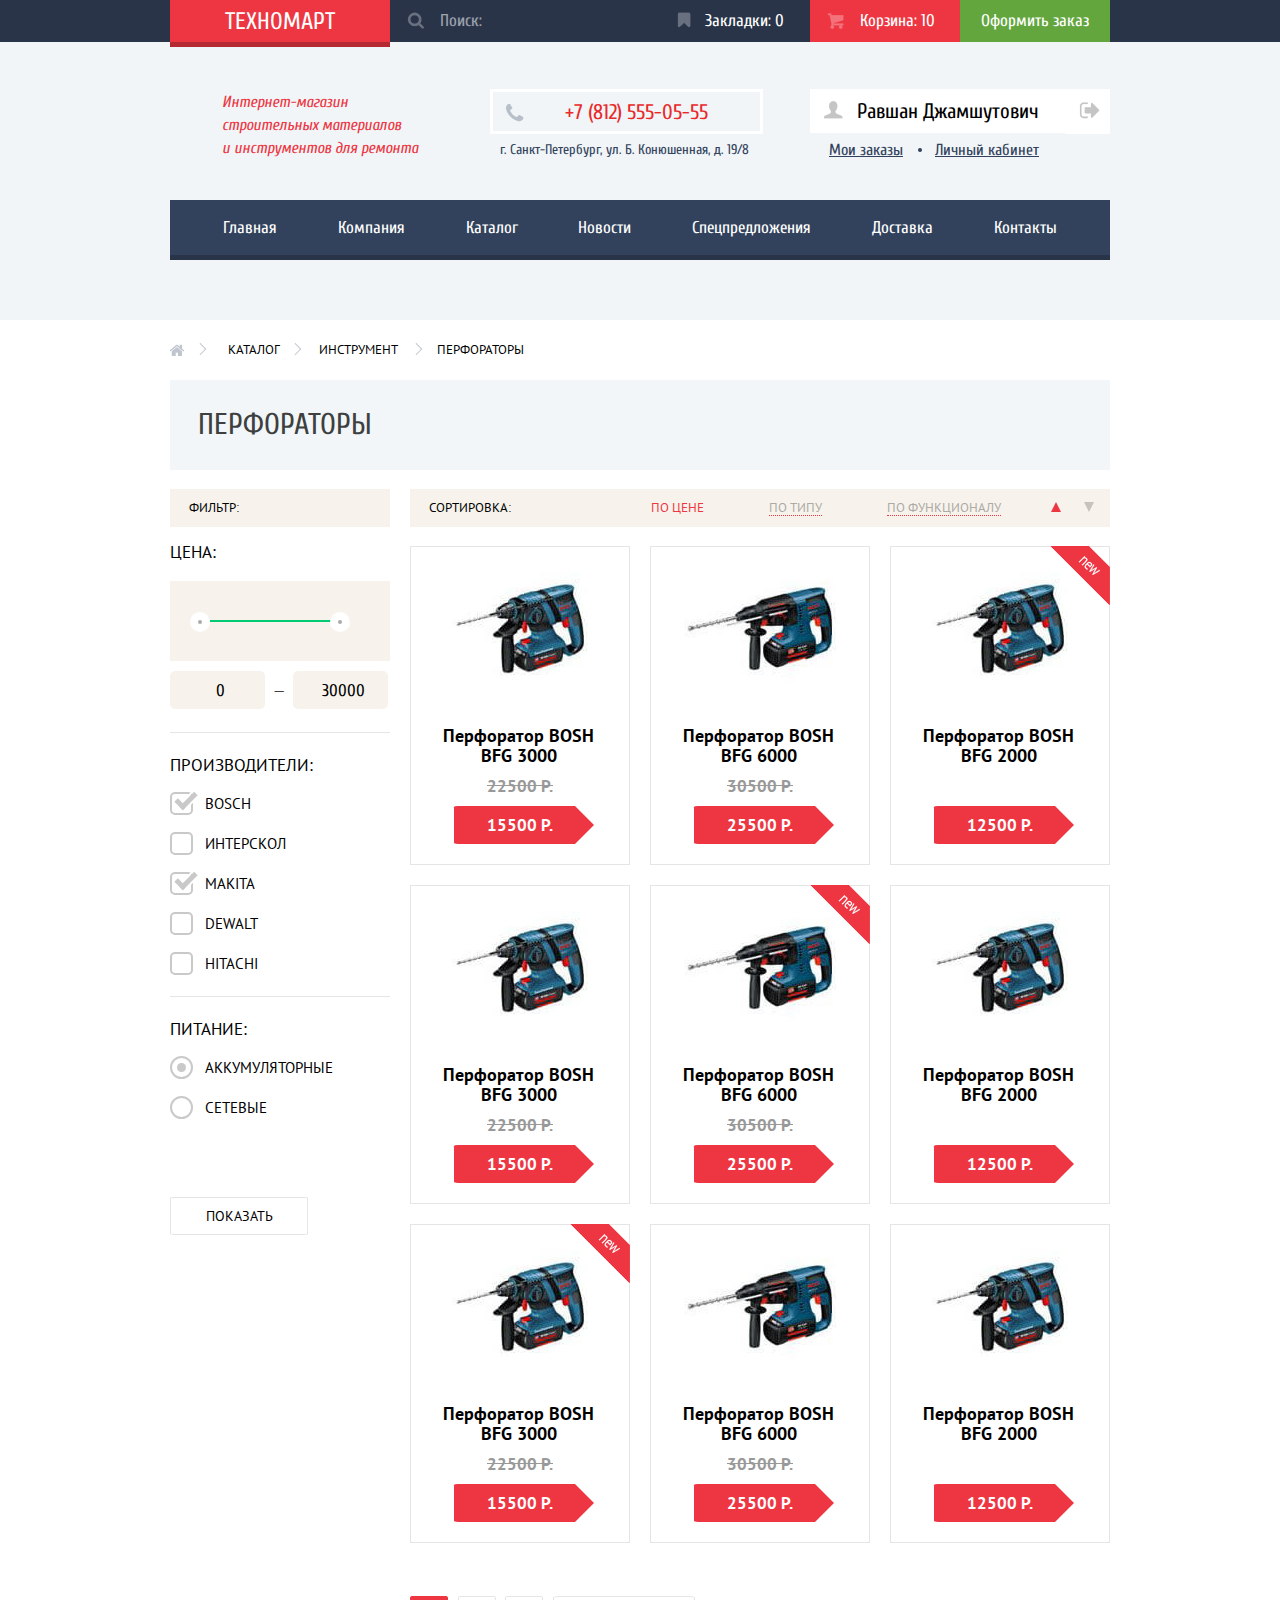
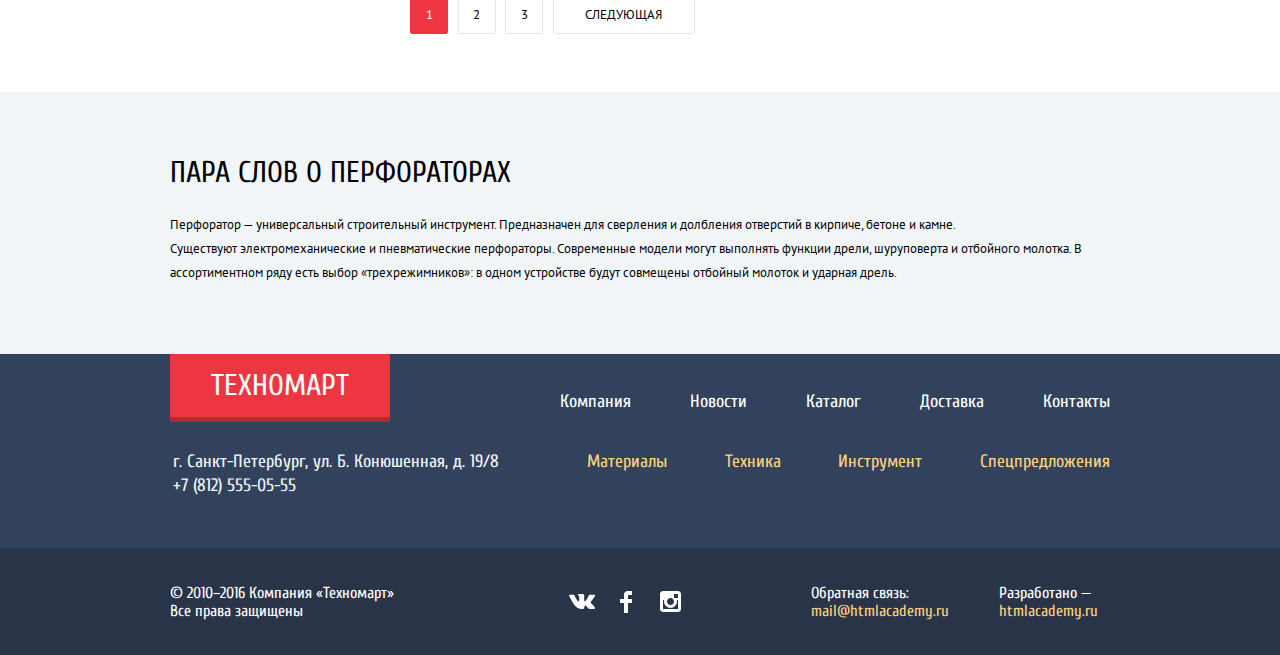
<file: catalog.html>
<!DOCTYPE html>
<html lang="ru">
  <head>
    <meta charset="utf-8">
    <title>HTML Academy: Техномарт</title>
    <link rel="stylesheet" href="css/normalize.css">
    <link rel="stylesheet" href="css/style.min.css">
    <link href="https://fonts.googleapis.com/css?family=Cuprum:400,400italic,700&subset=latin,cyrillic" rel="stylesheet" type="text/css">
    <link href="https://fonts.googleapis.com/css?family=PT+Sans:400,700&subset=latin,cyrillic" rel="stylesheet" type="text/css">
  </head>
  <body>
    <header>
      <div class="container fix">
        <a href="index.html" class="logo">техномарт</a>
        <form class="search-form" action="#" method="get">
          <input id="search" type="search" name="search" placeholder="Поиск:">
          <label class="search" for="search"></label>
        </form>
        <a href="#" class="bookmark">Закладки: 0</a>
        <a href="#" class="basket added-basket">Корзина: 10</a>
        <a href="#" class="order">Оформить заказ</a>
      </div>
      <div class="color-main">
        <div class="container">
          <div class="fix">
            
            <h1 class="visually-hidden">Интернет-магазин «Техномарт»</h1>
            
            <div class="title">
              <p>Интернет-магазин
              строительных материалов<br>
              и инструментов для ремонта</p>
            </div>
            <div class="contact">
              <p class="phone">+7 (812) 555-05-55</p>
              <p class="address">г. Санкт-Петербург, ул. Б. Конюшенная, д. 19/8</p>
            </div>
            <div class="accaunt">
              <a class="login-accaunt" href="/profile">Равшан Джамшутович</a>
              <a class="exit" href="logout"></a>
              <a class="my-orders" href="#">Мои заказы</a>
              <a class="private-office" href="#">Личный кабинет</a>
            </div>
          </div>
          <nav class="main-navigation">
            <a href="index.html">главная</a>
            <a href="#">компания</a>
            <a href="catalog.html">каталог</a>
            <a href="#">новости</a>
            <a href="#">спецпредложения</a>
            <a href="#">доставка</a>
            <a href="#">контакты</a>
          </nav>
        </div>
      </div>
    </header>
    <main>
      <div class="container">
        <div class="breadcrumbs">
          <a href="index.html" class="home"></a>
          <a href="#" class="page-1">каталог</a>
          <a href="#" class="page-2">инструмент</a>
          <span class="active">перфораторы</span>
        </div>
        <h2 class="caption">перфораторы</h2>
        <div class="result">
          <aside>
            <form>
              <div class="filter">фильтр:</div>
              <section class="cost">
                <h3>цена:</h3>
                <div class="range-control">
                  <div class="range">
                    <div class="slider-range"></div>
                  </div>
                  <div class="circle circle-left"></div>
                  <div class="circle circle-right"></div>
                </div>
                <label class="min-price">
                  <input name="price" type="text" value="0">
                </label>
                <span>—</span>
                <label class="max-price">
                  <input name="price" type="text" value="30000">
                </label>
              </section>
              <section class="filter-1">
               <h3>производители:</h3>
                <div class="checkbox">
                  <input type="checkbox" id="bosch" checked>
                  <label for="bosch">bosch</label>

                  <input type="checkbox" id="interskol">
                  <label for="interskol">интерскол</label>

                  <input type="checkbox" id="makita" checked>
                  <label for="makita">makita</label>

                  <input type="checkbox" id="dewalt">
                  <label for="dewalt">dewalt</label>

                  <input type="checkbox" id="hitachi">
                  <label for="hitachi">hitachi</label>
                </div>
              </section>
              <section class="filter-2">
                <h3>питание:</h3>
                <div class="grid">
                  <input type="radio" id="adaptive" name="grup" checked>
                  <label for="adaptive">аккумуляторные</label>

                  <input type="radio" id="fixed" name="grup">
                  <label for="fixed">сетевые</label>
                </div>
              </section>
              <button class="btn btn-filter" type="submit">показать</button>
            </form>
          </aside>
          <div class="right-result">
            <div class="filter">
              <span>Сортировка:</span>
                <div class="sorting">
                  <a class="active" href="#">по цене</a>
                  <a class="type" href="#">по типу</a>
                  <a class="functional" href="#">по функционалу</a>
                </div>
                <div class="triangle">
                  <a class="arrow-up" href="#"></a>
                  <a class="arrow-down" href="#"></a>
                </div>
            </div>
            <div class="all-category">
              <article>
                <img src="img/product02.jpg" alt="Перфоратор bosh bfg 3000" width="184" height="164">
                <h3>Перфоратор BOSH<br>BFG 3000</h3>
                <del class="price-old">22500 Р.</del>
                <span class="price">15500 Р.</span>
                <div class="small-popup">
                  <a class="btn buy" href="#">купить</a>
                  <a class="btn bookmarks" href="#">в закладки</a>
                </div>
              </article>
              <article>
                <img src="img/product03.jpg" alt="Перфоратор bosh bfg 6000" width="184" height="164">
                <h3>Перфоратор BOSH <br>BFG 6000</h3>
                <del class="price-old">30500 Р.</del>
                <span class="price">25500 Р.</span>
                <div class="small-popup">
                  <a class="btn buy" href="#">купить</a>
                  <a class="btn bookmarks" href="#">в закладки</a>
                </div>
              </article>
              <article class="new">
                <img src="img/product04.jpg" alt="Перфоратор bosh bfg 2000" width="184" height="164">
                <h3>Перфоратор BOSH <br>BFG 2000</h3>
                <span class="price no-discounts">12500 р.</span>
                <div class="small-popup">
                  <a class="btn buy" href="#">купить</a>
                  <a class="btn bookmarks" href="#">в закладки</a>
                </div>
              </article>
              <article>
                <img src="img/product02.jpg" alt="Перфоратор bosh bfg 3000" width="184" height="164">
                <h3>Перфоратор BOSH <br>BFG 3000</h3>
                <del class="price-old">22500 Р.</del>
                <span class="price">15500 Р.</span>
                <div class="small-popup">
                  <a class="btn buy" href="#">купить</a>
                  <a class="btn bookmarks" href="#">в закладки</a>
                </div>
              </article>
              <article class="new">
                <img src="img/product03.jpg" alt="Перфоратор bosh bfg 6000" width="184" height="164">
                <h3>Перфоратор BOSH <br>BFG 6000</h3>
                <del class="price-old">30500 Р.</del>
                <span class="price">25500 Р.</span>
                <div class="small-popup">
                  <a class="btn buy" href="#">купить</a>
                  <a class="btn bookmarks" href="#">в закладки</a>
                </div>
              </article>
              <article>
                <img src="img/product04.jpg" alt="Перфоратор bosh bfg 2000" width="184" height="164">
                <h3>Перфоратор BOSH <br>BFG 2000</h3>
                <span class="price no-discounts">12500 р.</span>
                <div class="small-popup">
                  <a class="btn buy" href="#">купить</a>
                  <a class="btn bookmarks" href="#">в закладки</a>
                </div>
              </article>
              <article class="new">
                <img src="img/product02.jpg" alt="Перфоратор bosh bfg 3000" width="184" height="164">
                <h3>Перфоратор BOSH<br> BFG 3000</h3>
                <del class="price-old">22500 Р.</del>
                <span class="price">15500 Р.</span>
                <div class="small-popup">
                  <a class="btn buy" href="#">купить</a>
                  <a class="btn bookmarks" href="#">в закладки</a>
                </div>
              </article>
              <article>
                <img src="img/product03.jpg" alt="Перфоратор bosh bfg 6000" width="184" height="164">
                <h3>Перфоратор BOSH <br>BFG 6000</h3>
                <del class="price-old">30500 Р.</del>
                <span class="price">25500 Р.</span>
                <div class="small-popup">
                  <a class="btn buy" href="#">купить</a>
                  <a class="btn bookmarks" href="#">в закладки</a>
                </div>
              </article>
              <article>
                <img src="img/product04.jpg" alt="Перфоратор bosh bfg 2000" width="184" height="164">
                <h3>Перфоратор BOSH <br>BFG 2000</h3>
                <span class="price no-discounts">12500 р.</span>
                <div class="small-popup">
                  <a class="btn buy" href="#">купить</a>
                  <a class="btn bookmarks" href="#">в закладки</a>
                </div>
              </article>
            </div>
            <div class="paginator">
              <a class="active" href="#">1</a>
              <a href="#">2</a>
              <a href="#">3</a>
              <a href="#">следующая</a>
            </div>
          </div>
          <div class="congratulations">
            <div class="product-ordered">
              <div class="icon"></div>
              <div class="close"></div>
              <p>Товар добавлен в корзину!</p>
            </div>
            <div class="action-selection">
              <a class="btn" href="#">оформить заказ</a>
              <a class="btn" href="#">продолжить покупки</a>
            </div>
          </div>
        </div>
      </div>
      <div class="product-description">
        <section class="container">
          <h2>пара слов о перфораторах</h2>
          <p>Перфоратор — универсальный строительный инструмент. Предназначен для сверления и долбления отверстий в кирпиче, бетоне и камне.<br>Существуют электромеханические и пневматические перфораторы. Современные модели могут выполнять функции дрели, шуруповерта и отбойного молотка. В ассортиментном ряду есть выбор «трехрежимников»: в одном устройстве будут совмещены отбойный молоток и ударная дрель.</p>
        </section>
      </div>
    </main>
    <footer>
      <div class="container top-footer">
        <div class="left-contact">
          <a class="logo" href="#">Техномарт</a>
          <p>г. Санкт-Петербург, ул. Б. Конюшенная, д. 19/8<br>
          +7 (812) 555-05-55</p>
        </div>
        <div class="right-menu">
          <div class="top-navigation">
              <a href="#">Компания</a>
              <a href="#">Новости</a>
              <a href="catalog.html">Каталог</a>
              <a href="#">Доставка</a>
              <a href="#">Контакты</a>
          </div>
          <div class="bottom-navigation">
              <a href="#">Материалы</a>
              <a href="#">Техника</a>
              <a href="#">Инструмент</a>
              <a href="#">Спецпредложения</a>
          </div>
        </div>
      </div>
      <div class="bottom-footer">
        <div class="container">
          <p class="copyright">© 2010–2016 Компания «Техномарт» Все права защищены</p>
          <p class="footer-social">
            <a class="social-btn social-btn-vk" href="#">вконтакте</a>
            <a class="social-btn social-btn-fb" href="#">фейбук</a>
            <a class="social-btn social-btn-inst" href="#">инстаграмм</a>
          </p>
          <p class="communication">Обратная связь: <a href="#">mail@htmlacademy.ru</a></p>
          <p class="footer-copyright">Разработано — <a href="https://htmlacademy.ru/intensive/htmlcss">htmlacademy.ru</a></p>
        </div>
      </div>
    </footer>
    <script src="js/script.min.js"></script>
  </body>
</html>
</file>
<file: css/style.min.css>
.accaunt, .fix {
	display: -webkit-box;
	display: -ms-flexbox
}
.fix, .slide-control {
	-webkit-box-pack: justify
}
.login-accaunt:after, .logo:after {
	left: 0;
	content: ""
}
.fix-2, article {
	-webkit-box-orient: vertical;
	-webkit-box-direction: normal
}
.cost input, .logo, .order, .profile, article {
	text-align: center
}
.close:after, .close:before, .companies li:before, .login-accaunt:after, .logo:after, .material:after, .my-orders:after, .new:after, .price:after, .service-information:after {
	content: ""
}
body {
	margin: 0;
	font: 13px/24px Cuprum, Arial, sans-serif;
	color: #3e3f40
}
a {
	color: #fff;
	text-decoration: none;
	text-transform: capitalize
}
header {
	background-color: #293449
}
.container {
	width: 940px;
	margin: 0 auto;
	padding: 0 10px
}
.fix {
	display: flex;
	-ms-flex-pack: justify;
	justify-content: space-between
}
.fix p {
	margin: 0
}
.logo {
	position: relative;
	width: 220px;
	font-size: 24px;
	background-color: #ee3643;
	text-transform: uppercase;
	padding: 10px 0 8px
}
.left-contact .logo {
	padding: 16.5px 0;
	font-size: 30px;
	line-height: 30px
}
.basket, .bookmark, .order {
	font-size: 17px
}
.logo:after {
	position: absolute;
	width: 100%;
	height: 5px;
	bottom: -5px;
	background-color: #b52933
}
.basket, .login-accaunt {
	position: relative;
	line-height: 18px
}
input[type=search] {
	width: 270px;
	border: none;
	padding: 12px 0 12px 50px;
	font-size: 17px;
	line-height: 18px;
	cursor: pointer;
	color: #fff;
	background: url(../img/sprite.png) 7px -582px no-repeat #293449
}
.search-form input[type=search]:focus {
	color: #000;
	background: url(../img/sprite.png) 7px -401px no-repeat #fff;
	outline: 0
}
.order {
	width: 150px;
	padding: 12px 0;
	line-height: 18px;
	text-transform: inherit
}
.bookmark {
	width: 105px;
	padding: 12px 0 12px 45px;
	line-height: 18px;
	background: url(../img/sprite.png) 7px -619px no-repeat
}
.basket {
	width: 100px;
	padding: 12px 0 12px 50px;
	background: url(../img/sprite.png) 6px -547px no-repeat
}
.basket:active, .bookmark:active, .order:active {
	opacity: .6
}
.exit:active, .login-accaunt:active, .my-orders:active, .private-office:active {
	opacity: .3
}
.bookmark:hover {
	background: url(../img/sprite.png) 7px -34px no-repeat #212a3a
}
.basket:hover {
	background: url(../img/sprite.png) 6px 1px no-repeat #212a3a
}
input[type=search]:hover {
	background: url(../img/sprite.png) 7px -364px no-repeat #212a3a
}
.added-basket {
	background: url(../img/sprite.png) 7px -545px no-repeat #ee3643
}
.order {
	background: #63a63e
}
.order:hover {
	background: #5fbb2d
}
.accaunt {
	display: flex;
	-ms-flex-wrap: wrap;
	flex-wrap: wrap;
	width: 300px
}
.login-accaunt, .profile {
	display: -webkit-box;
	display: -ms-flexbox
}
.exit {
	width: 45px;
	height: 45px;
	background: url(../img/sprite.png) 4px -250px no-repeat #fff
}
.exit:hover {
	background: url(../img/sprite.png) 4px -287px no-repeat #fff
}
.login-accaunt {
	display: flex;
	-webkit-box-align: center;
	-ms-flex-align: center;
	align-items: center;
	width: 208px;
	height: 44px;
	padding-left: 47px;
	background: #fff;
	font-size: 21px;
	margin-bottom: 5px;
	color: #000
}
.login-accaunt:after {
	position: absolute;
	width: 45px;
	height: 45px;
	top: 0;
	background: url(../img/sprite.png) 3px -438px no-repeat
}
.login-accaunt:hover:after {
	background-position: 3px -475px
}
.my-orders, .private-office {
	position: relative;
	font-size: 16px;
	line-height: 18px;
	color: #32425c;
	text-decoration: underline;
	text-transform: inherit
}
.my-orders:hover, .private-office:hover, .title {
	color: #ee3643
}
.my-orders {
	padding: 0 32px 0 19px
}
.my-orders:after {
	position: absolute;
	top: 35%;
	left: 86%;
	width: 4px;
	height: 4px;
	background: #32425c;
	border-radius: 50%
}
.material, .sliders {
	position: relative
}
.color-main {
	background-color: #f1f5f7;
	padding: 47px 0 60px
}
.visually-hidden {
	display: none
}
.title {
	width: 198px;
	padding: 2px 50px 0 52px;
	font-size: 16px;
	font-style: italic;
	line-height: 23px
}
.contact, .contact-company {
	width: 300px
}
.phone {
	width: 145px;
	border: 3px solid #fff;
	padding: 10.5px 50px 10.5px 72px;
	font-size: 21px;
	line-height: 18px;
	color: #e9292a;
	background: url(../img/sprite.png) 2px -326px no-repeat
}
.address {
	font-size: 14px;
	line-height: 24px;
	padding: 4px 0 0 10px;
	color: #32425c
}
.profile {
	display: flex;
	-webkit-box-pack: end;
	-ms-flex-pack: end;
	justify-content: flex-end;
	width: 300px;
	height: 45px;
	font-size: 21px;
	line-height: 18px
}
.main-navigation, .promo {
	display: -webkit-box;
	display: -ms-flexbox
}
.login {
	padding: 14px 26px 0 45px;
	background: url(../img/sprite.png) 3px -174px no-repeat #fff;
	color: #000
}
.registration {
	width: 150px;
	padding-top: 14px;
	margin-left: 10px;
	background-color: #fff;
	color: #000
}
.login:hover, .registration:hover {
	color: #ee3643
}
.login:hover {
	background: url(../img/sprite.png) 3px -211px no-repeat #fff
}
.login:active {
	background: url(../img/sprite.png) 3px -174px no-repeat #fff
}
.login:active, .registration:active {
	color: #b2b2b2
}
.main-navigation {
	display: flex;
	-ms-flex-pack: distribute;
	justify-content: space-around;
	-webkit-box-align: center;
	-ms-flex-align: center;
	align-items: center;
	-ms-flex-wrap: wrap;
	flex-wrap: wrap;
	background-color: #32425c;
	font-size: 17px;
	margin-top: 38px;
	padding: 0 23px;
	border-bottom: 5px solid #293449
}
.promo h3, .promo p {
	font-size: 24px;
	color: #fff
}
.main-navigation a {
	padding: 16px 30px 15px
}
.main-navigation a:hover {
	background-color: #293449;
	color: #f1f1f3
}
.main-navigation a:active {
	background-color: #1d2739;
	color: #777d88
}
.promo {
	display: flex;
	-ms-flex-wrap: wrap;
	flex-wrap: wrap;
	margin: 59px 0 31px
}
.btn, .fix-2 {
	display: -webkit-box;
	display: -ms-flexbox
}
.promo h3 {
	line-height: 30px;
	font-weight: 700;
	text-transform: capitalize;
	margin: 21px 0 12px 23px
}
.promo p {
	margin: 25px 0 10px 25px
}
.box {
	width: 300px;
	height: 123px;
	margin-bottom: 20px
}
.fix-2 {
	display: flex;
	-ms-flex-direction: column;
	flex-direction: column;
	-webkit-box-pack: end;
	-ms-flex-pack: end;
	justify-content: flex-end
}
.btn, .price-old {
	-webkit-box-pack: center
}
.btn {
	display: flex;
	-ms-flex-pack: center;
	justify-content: center;
	-webkit-box-align: center;
	-ms-flex-align: center;
	align-items: center;
	font-size: 14px;
	border-radius: 3%;
	text-transform: uppercase;
	background-color: #ee3643
}
.popular-blog, .slide-control {
	display: -webkit-box;
	display: -ms-flexbox
}
.caption, .popular-blog h2 {
	font-size: 30px;
	font-weight: 400;
	line-height: 30px;
	text-transform: uppercase
}
.box .btn {
	width: 135px;
	height: 38px;
	margin: 0 0 25px 22px;
	background-color: rgba(0, 0, 0, .1)
}
.box .btn:hover {
	background-color: rgba(204, 204, 204, .2)
}
.box .btn:active {
	background-color: rgba(178, 178, 178, .3)
}
.about-company .btn, .contact-company .btn, .popular-blog .btn, .service-content .btn, .slide .btn {
	width: 253px;
	height: 38px;
	margin-right: 25px
}
.btn:hover, .logo:hover {
	background-color: #ca2c37
}
.btn:active, .logo:active {
	background-color: #ba2732
}
.contact-company .btn {
	width: 300px;
	margin-top: 32px
}
.about-company .btn {
	margin-top: 24px;
	width: 220px
}
.service-content .btn, .slide .btn {
	width: 195px;
	margin-top: 26px
}
.slide .btn {
	margin: 122px 0 0 25px
}
.write-us .btn {
	border: none;
	width: 460px;
	margin: 0;
	color: #fff
}
.popular-blog h2 {
	margin-left: 28px;
	padding: 6px 0;
	color: #32425c
}
.caption {
	padding: 30px 28px;
	margin: 0;
	background-color: #f2f6f8
}
.material, .tool {
	margin-right: 20px
}
.material {
	background: url(../img/icon-1.svg) 83% 53% no-repeat #f6b22d
}
.tool {
	background: url(../img/icon-2.svg) 87% 53% no-repeat #4aafde
}
.equipment {
	background: url(../img/icon-3.svg) 86% 53% no-repeat #cc79d1
}
.slide-control {
	position: absolute;
	bottom: 55px;
	left: 48%;
	display: flex;
	-ms-flex-pack: justify;
	justify-content: space-between;
	width: 30px;
	height: 10px
}
.slide-control label {
	width: 6px;
	height: 6px;
	background-color: #fff;
	border: 2px solid #fff;
	border-radius: 50%;
	cursor: pointer
}
#btn-1:checked~.slide-control label[for=btn-1], #btn-2:checked~.slide-control label[for=btn-2] {
	background: #ee3643
}
.slide {
	display: none;
	width: 620px;
	height: 265px;
	margin: -10px 0
}
.slide h2 {
	font-size: 36px;
	line-height: 30px;
	margin: 0;
	padding: 26px 0 0 24px;
	color: #fff;
	text-transform: uppercase
}
.delivery, .sale {
	margin-left: 20px
}
.slide p {
	margin-top: 4px;
	font: 18px/24px "PT Sans", Arial, sans-serif
}
#btn-1:checked~.switching .slide:nth-child(1) {
	display: block;
	background: url(../img/slide-1.jpg)
}
#btn-2:checked~.switching .slide:nth-child(2) {
	display: block;
	background: url(../img/slide-2.jpg)
}
.sale {
	background: url(../img/icon-4.svg) 81% 53% no-repeat #85d179
}
.delivery {
	background: url(../img/icon-5.svg) 86% 53% no-repeat #f6b22d
}
.popular-blog {
	display: flex;
	-webkit-box-pack: justify;
	-ms-flex-pack: justify;
	justify-content: space-between;
	-webkit-box-align: center;
	-ms-flex-align: center;
	align-items: center;
	background-color: #f7f3ec
}
.product {
	display: -webkit-box;
	display: -ms-flexbox;
	display: flex;
	-ms-flex-wrap: wrap;
	flex-wrap: wrap;
	-webkit-box-pack: justify;
	-ms-flex-pack: justify;
	justify-content: space-between;
	margin: 20px 0
}
article {
	position: relative;
	-ms-flex-direction: column;
	flex-direction: column;
	-webkit-box-align: center;
	-ms-flex-align: center;
	align-items: center;
	width: 218px;
	border: 1px solid #e5e5e5
}
article:hover {
	-webkit-box-shadow: 0 0 10px #aeb2ba;
	box-shadow: 0 0 10px #aeb2ba
}
.all-category article {
	margin-bottom: 20px
}
.small-popup {
	position: absolute;
	display: none;
	top: 0;
	width: 135px;
	height: 84px;
	padding: 41px;
	background: #fff
}
.small-popup .buy {
	margin-bottom: 8px;
	height: 38px;
	-webkit-box-shadow: inset 0 -3px 0 #367315;
	box-shadow: inset 0 -3px 0 #367315;
	background-color: #63a63e
}
.small-popup .bookmarks {
	height: 32px;
	border: 3px solid #63a63e;
	background-color: #fff;
	color: #32425c
}
.small-popup .bookmarks:hover {
	border: 3px solid #32425c;
	color: #32425c
}
.small-popup .bookmarks:active {
	border: 3px solid #c1c6ce;
	color: #c1c6ce
}
.small-popup .buy:hover {
	background-color: #5fbb2d
}
.small-popup .buy:active {
	background-color: #518534;
	-webkit-box-shadow: inset 0 -3px 0 #518534;
	box-shadow: inset 0 -3px 0 #518534
}
.material:after, .new:after {
	position: absolute;
	top: -1px;
	right: -1px;
	width: 60px;
	height: 60px;
	background: url(../img/flag_new.png) no-repeat
}
article:hover .small-popup {
	display: block
}
article h3 {
	font: 700 18px/20px "PT Sans", Arial, sans-serif;
	margin: 7px 5px 5px 2px;
	color: #000
}
form h3 {
	font: 17px/30px "PT Sans", Arial, sans-serif;
	text-transform: uppercase;
	color: #000
}
.price, .price-old {
	display: -webkit-box;
	display: -ms-flexbox;
	font: 700 17px/18px "PT Sans", Arial, sans-serif
}
.price-old {
	display: flex;
	-ms-flex-pack: center;
	justify-content: center;
	margin: 11px 0;
	color: #999
}
.price {
	position: relative;
	display: flex;
	-webkit-box-pack: center;
	-ms-flex-pack: center;
	justify-content: center;
	-webkit-box-align: center;
	-ms-flex-align: center;
	align-items: center;
	width: 133px;
	height: 38px;
	margin: 0 auto 20px;
	border-radius: 3%;
	text-transform: uppercase;
	color: #fff;
	background-color: #ee3643
}
.price:after {
	position: absolute;
	top: 0;
	right: -26px;
	border: 19px solid #fff;
	border-left-color: #ee3643
}
.no-discounts {
	margin-top: 40px
}
.list-manufacturer {
	display: -webkit-box;
	display: -ms-flexbox;
	display: flex;
	-ms-flex-wrap: wrap;
	flex-wrap: wrap;
	-webkit-box-pack: justify;
	-ms-flex-pack: justify;
	justify-content: space-between
}
.brend {
	margin-top: 18px;
	border: 1px solid #e5e5e5;
	height: 143px
}
.brend:hover {
	-webkit-box-shadow: 0 5px 25px #abafb8;
	box-shadow: 0 5px 25px #abafb8
}
.brend:active {
	opacity: .3;
	-webkit-box-shadow: 0 5px 15px #abafb8;
	box-shadow: 0 5px 15px #abafb8
}
.service {
	margin-top: 86px;
	background-color: #f2f6f8
}
.about-service {
	width: 400px
}
.product-description {
	background-color: #f2f6f8;
	padding-bottom: 56px
}
.company h2, .product-description h2, .service h2 {
	font-size: 30px;
	line-height: 24px;
	margin: 28px 0;
	color: #000;
	text-transform: uppercase;
	font-weight: 400
}
.product-description h2 {
	padding-top: 69px
}
.service h2 {
	padding-top: 68px;
	margin-bottom: 30px
}
.service h3 {
	font-size: 36px;
	line-height: 24px;
	text-transform: uppercase;
	font-weight: 400;
	margin: 0 0 31px 1px;
	color: #32425c
}
.about-company p, .contact-company p, .product-description p, .service p {
	font: 13px/24px "PT Sans", Arial, sans-serif;
	color: #000
}
.contact-company p {
	width: 190px;
	margin-bottom: 32px
}
.transfer {
	width: 400px;
	padding-top: 12px
}
.service-information {
	position: relative;
	margin: 70px 0 54px;
	padding-bottom: 102px
}
.service-information:after {
	position: absolute;
	height: 270px;
	width: 20px;
	left: 230px;
	top: -45px;
	background: url(../img/shadow.png) no-repeat
}
.service-navigation input[type=radio], .sliders input[type=radio] {
	display: none
}
.service-information ul li {
	display: -webkit-box;
	display: -ms-flexbox;
	display: flex;
	width: 217px;
	font-size: 21px;
	line-height: 30px;
	font-weight: 700;
	padding: 11px 0 17px 23px;
	border-bottom: 1px solid #293449;
	border-top: 1px solid #405069;
	background-color: #32425c;
	color: #fff;
	cursor: pointer;
	text-transform: capitalize;
	margin: 0 0 0 -40px
}
.service-information label:hover {
	background-color: #293449
}
#button-1:checked~label[for=button-1], #button-2:checked~label[for=button-2], #button-3:checked~label[for=button-3] {
	color: #32425c;
	background: #fff;
	border-top: 1px solid #fff;
	border-bottom: 1px solid #fff
}
#button-1:checked~.slider .service-content:nth-child(1), #button-2:checked~.slider .service-content:nth-child(2), #button-3:checked~.slider .service-content:nth-child(3) {
	display: block
}
.service-content:nth-child(1) {
	background: url(../img/service_slide1.png) 100% 47% no-repeat
}
.service-content:nth-child(2) {
	background: url(../img/service_slide2.png) 100% 0 no-repeat
}
.service-content:nth-child(3) {
	background: url(../img/service_slide3.png) 100% 0 no-repeat
}
.service-content {
	position: absolute;
	top: 0;
	right: 0;
	width: 620px;
	padding-bottom: 133px
}
.service-content.credit, .service-content.guarant {
	display: none
}
.service-content h2 {
	font-size: 36px;
	line-height: 24px;
	color: #32425c;
	font-weight: 400;
	margin-top: 4px
}
.delivery-slide {
	width: 275px
}
.guarantee {
	width: 375px
}
.credit {
	width: 280px
}
.bottom-navigation, .company, .footer-social, .result, .top-footer, .top-navigation {
	display: -webkit-box;
	display: -ms-flexbox;
	display: flex;
	-webkit-box-pack: justify;
	-ms-flex-pack: justify;
	justify-content: space-between
}
.map-show, .write-us {
	display: none;
	left: 50%;
	z-index: 1000
}
.sorting, .top-write {
	-webkit-box-pack: justify
}
.about-company {
	width: 540px;
	margin-bottom: 86px
}
.map-show {
	position: fixed;
	top: 10%;
	height: 446px;
	margin-left: -470px;
	-webkit-box-shadow: 0 2px 50px rgba(0, 0, 0, .5);
	box-shadow: 0 2px 50px rgba(0, 0, 0, .5);
	-webkit-transform: translateX(0);
	-ms-transform: translateX(0);
	transform: translateX(0);
	-webkit-animation: bounce .4s;
	animation: bounce .4s
}
.close {
	position: absolute;
	top: 7px;
	right: 22px;
	cursor: pointer
}
.close:after, .close:before {
	position: absolute;
	width: 5px;
	height: 25px;
	-webkit-transform: rotate(45deg);
	-ms-transform: rotate(45deg);
	transform: rotate(45deg);
	background-color: #ee3643
}
.close:after {
	-webkit-transform: rotate(-45deg);
	-ms-transform: rotate(-45deg);
	transform: rotate(-45deg)
}
.write-us {
	position: fixed;
	width: 620px;
	top: 15%;
	margin-left: -310px;
	border-top: 7px solid #ee3643;
	font-size: 18px;
	line-height: 18px;
	background-color: #fff;
	-webkit-box-shadow: 0 20px 40px 10px;
	box-shadow: 0 20px 40px 10px;
	-webkit-transform: translateX(0);
	-ms-transform: translateX(0);
	transform: translateX(0);
	-webkit-animation: bounce .4s;
	animation: bounce .4s
}
.send, .top-write {
	display: -webkit-box;
	display: -ms-flexbox
}
.letter, .write input[type=text] {
	margin-top: 8px;
	font: 13px/18px "PT Sans", Arial, sans-serif
}
@-webkit-keyframes bounce {
	0% {
		-webkit-transform: translate(0, -70%);
		transform: translate(0, -70%)
	}
	100% {
		-webkit-transform: translate(0, -5%);
		transform: translate(0, -5%)
	}
}
@keyframes bounce {
	0% {
		-webkit-transform: translate(0, -70%);
		transform: translate(0, -70%)
	}
	100% {
		-webkit-transform: translate(0, -5%);
		transform: translate(0, -5%)
	}
}
.answer {
	width: 460px;
	padding: 48px 80px 0
}
.write {
	width: 220px;
	margin-bottom: 22px
}
.top-write {
	display: flex;
	-ms-flex-pack: justify;
	justify-content: space-between
}
.write input[type=text] {
	width: 188px;
	padding: 0 14px;
	height: 34px;
	border: 2px solid #d7dcde;
	border-radius: 3%
}
.letter {
	width: 428px;
	height: 102px;
	padding: 8px 14px 0;
	margin-bottom: 33px;
	border: 2px solid #d7dcde;
	border-radius: 3%
}
.send {
	display: flex;
	-webkit-box-pack: center;
	-ms-flex-pack: center;
	justify-content: center;
	-webkit-box-align: center;
	-ms-flex-align: center;
	align-items: center;
	height: 112px;
	background-color: #f1f1f1
}
.bottom-footer .container, .left-contact {
	display: -webkit-box;
	display: -ms-flexbox
}
.checkbox, .left-contact {
	-ms-flex-direction: column;
	-webkit-box-orient: vertical;
	-webkit-box-direction: normal
}
.companies {
	padding-left: 36px
}
.companies li {
	position: relative;
	font-size: 18px;
	line-height: 20px;
	padding: 8px 0 12px;
	color: #000;
	list-style-type: none
}
.companies li:before {
	position: absolute;
	width: 25px;
	height: 2px;
	left: -36px;
	top: 17px;
	background-color: #fb565a
}
footer {
	background-color: #32425c
}
.bottom-footer {
	background-color: #293449
}
.left-contact {
	display: flex;
	flex-direction: column
}
.left-contact p {
	color: #f1f5f7;
	font-size: 18px;
	margin: 33px 0 50px 3px
}
.right-menu {
	width: 550px;
	font-size: 18px;
	line-height: 24px
}
.right-menu a:hover {
	text-decoration: underline
}
.right-menu a:active {
	color: #929caa;
	text-decoration: none
}
.bottom-navigation, .top-navigation {
	height: 60px;
	-webkit-box-align: end;
	-ms-flex-align: end;
	align-items: flex-end;
	-ms-flex-wrap: wrap;
	flex-wrap: wrap
}
.bottom-navigation {
	padding-left: 27px
}
.bottom-navigation a {
	color: #ffd180
}
.bottom-footer .container {
	display: flex;
	-webkit-box-align: center;
	-ms-flex-align: center;
	align-items: center;
	height: 107px;
	font-size: 16px;
	line-height: 18px;
	color: #fff
}
.all-category, .breadcrumbs {
	display: -webkit-box;
	display: -ms-flexbox
}
.copyright {
	width: 230px
}
.communication {
	width: 140px;
	margin-right: 48px
}
.footer-copyright {
	width: 100px
}
.communication a, .footer-copyright a {
	color: #ffd180;
	text-transform: none
}
.breadcrumbs a, .breadcrumbs span, .filter, .filter a, .max-price, .min-price, .paginator a {
	text-transform: uppercase
}
.communication a:hover, .footer-copyright a:hover {
	text-decoration: underline
}
.communication a:active, .footer-copyright a:active {
	color: #ee3643
}
.footer-social {
	width: 130px;
	margin: 0 120px 0 161px
}
.social-btn {
	width: 41px;
	height: 41px;
	font-size: 0;
	border-radius: 50%;
	background: #212a3a
}
.social-btn:hover {
	background-color: #ee3643
}
.social-btn-vk {
	background: url(../img/icon-vk.svg) center no-repeat
}
.social-btn-fb {
	background: url(../img/icon-fb.svg) center no-repeat
}
.social-btn-inst {
	background: url(../img/icon-insta.svg) center no-repeat
}
.breadcrumbs {
	width: 373px;
	display: flex;
	-ms-flex-pack: distribute;
	justify-content: space-around;
	padding: 21px 0
}
.breadcrumbs a, .breadcrumbs span {
	position: relative;
	color: #000;
	font: 13px/18px "PT Sans", Arial, sans-serif
}
.home:after, .home:before, .page-1:after, .page-2:after {
	position: absolute;
	top: 0;
	content: ""
}
.home:after {
	left: 0;
	width: 25px;
	height: 25px;
	background: url(../img/sprite.png) 0 -665px no-repeat
}
.home:before {
	left: -30px;
	width: 25px;
	height: 25px;
	background: url(../img/sprite.png) 0 -117px no-repeat
}
.page-1:after, .page-2:after {
	left: 53px;
	width: 25px;
	height: 25px;
	background: url(../img/sprite.png) 3px -665px no-repeat
}
.page-2:after {
	left: 83px
}
aside {
	width: 220px
}
.right-result {
	width: 700px
}
.all-category {
	display: flex;
	-ms-flex-wrap: wrap;
	flex-wrap: wrap;
	-webkit-box-pack: justify;
	-ms-flex-pack: justify;
	justify-content: space-between
}
.filter, .sorting {
	display: -webkit-box;
	display: -ms-flexbox
}
.filter {
	display: flex;
	-webkit-box-align: center;
	-ms-flex-align: center;
	align-items: center;
	-webkit-box-pack: justify;
	-ms-flex-pack: justify;
	justify-content: space-between;
	height: 38px;
	padding: 0 16px 0 19px;
	margin: 19px 0;
	background-color: #f7f3ec;
	font-family: "PT Sans", Arial, sans-serif;
	font-weight: 400;
	color: #000
}
.filter a {
	color: #c7c7c7
}
.sorting {
	width: 350px;
	display: flex;
	-ms-flex-pack: justify;
	justify-content: space-between;
	margin-left: 90px
}
.sorting .active {
	color: #ee3643;
	border: none
}
.sorting a {
	color: #acaaa5;
	line-height: 14px;
	border-bottom: 1px dotted #ee3643
}
.sorting a:hover {
	color: #444;
	line-height: 14px;
	border-bottom: 1px solid #ee3643
}
.sorting a:active {
	color: #ee3643;
	border: none
}
.triangle {
	width: 43px;
	padding-bottom: 5px;
	display: -webkit-box;
	display: -ms-flexbox;
	display: flex;
	-webkit-box-pack: justify;
	-ms-flex-pack: justify;
	justify-content: space-between
}
form .filter {
	margin-bottom: 0
}
.filter-1 {
	padding-bottom: 2px;
	border-top: 1px solid #e5e5e5;
	border-bottom: 1px solid #e5e5e5
}
.arrow-down, .arrow-up {
	width: 0;
	margin-top: 3px;
	height: 0;
	border-left: 5px solid transparent;
	border-right: 5px solid transparent
}
.arrow-down {
	border-top: 10px solid #c6c2bd
}
.arrow-down:hover {
	border-top: 10px solid #000
}
.arrow-down:active {
	border-top: 10px solid #ee3643
}
.arrow-up {
	border-bottom: 10px solid #ee3643
}
.arrow-up:hover {
	border-bottom: 10px solid #000
}
.arrow-up:active {
	border-bottom: 10px solid #ee3643
}
.range-control {
	position: relative;
	height: 80px;
	margin: 10px 0;
	padding: 0 40px;
	overflow: hidden;
	background: #f7f3ec
}
.range {
	margin-top: 39px;
	height: 2px;
	background: #d7dcde
}
.slider-range {
	height: 2px;
	background: #00ca74;
	width: 90%
}
.circle {
	position: absolute;
	top: 31px;
	left: 20px;
	width: 4px;
	height: 4px;
	border: 8px solid #fff;
	background: #ababab;
	border-radius: 50%;
	cursor: pointer
}
.circle-right {
	left: 160px
}
.cost span {
	padding: 0 6px;
	font-size: 16px;
	line-height: 18px
}
.cost {
	margin-bottom: 23px
}
.cost h3, .filter-1 h3, .filter-2 h3 {
	margin-bottom: 14px
}
.cost h3 {
	margin-top: 10px
}
.cost input {
	border: none;
	width: 85px;
	padding: 0 2px 0 8px;
	height: 38px;
	font-size: 17px;
	line-height: 18px;
	border-radius: 5px;
	background-color: #f7f3ec
}
form input[type=radio], form input[type=checkbox] {
	display: none
}
form input[type=radio]+label, form input[type=checkbox]+label {
	position: relative;
	padding: 0 0 20px 35px;
	font: 15px/20px "PT Sans", Arial, sans-serif;
	text-transform: uppercase;
	cursor: pointer;
	color: #000
}
form input[type=radio]+label:before, form input[type=checkbox]+label:before {
	content: "";
	position: absolute;
	left: 0;
	top: -2px;
	display: -webkit-box;
	display: -ms-flexbox;
	display: flex;
	width: 19px;
	height: 19px;
	border: 2px solid #c9c9c9;
	border-radius: 50%
}
form input[type=checkbox]+label:before {
	border-radius: 5px
}
form input[type=radio]:checked+label:after {
	content: "";
	position: absolute;
	left: 7px;
	top: 5px;
	width: 9px;
	height: 9px;
	border-radius: 50%;
	background-color: #c9c9c9
}
form input[type=checkbox]:checked+label:after {
	content: "";
	position: absolute;
	bottom: 25px;
	left: 10px;
	width: 7px;
	height: 16px;
	border-right: 5px solid #c9c9c9;
	border-bottom: 5px solid #c9c9c9;
	-webkit-transform: rotate(45deg);
	-ms-transform: rotate(45deg);
	transform: rotate(45deg);
	-webkit-box-shadow: 2px 0 0 0 #fff, inset -2px 0 0 0 #fff;
	box-shadow: 2px 0 0 0 #fff, inset -2px 0 0 0 #fff
}
.checkbox {
	display: -webkit-box;
	display: -ms-flexbox;
	display: flex;
	flex-direction: column;
	-webkit-box-pack: justify;
	-ms-flex-pack: justify;
	justify-content: space-between
}
.grid, .paginator {
	display: -webkit-box;
	display: -ms-flexbox
}
.grid {
	display: flex;
	-webkit-box-orient: vertical;
	-webkit-box-direction: normal;
	-ms-flex-direction: column;
	flex-direction: column;
	-webkit-box-pack: justify;
	-ms-flex-pack: justify;
	justify-content: space-between;
	margin-bottom: 59px;
	font-size: 14px
}
form .btn-filter {
	width: 138px;
	height: 38px;
	background: #fff;
	font-family: "PT Sans", Arial, sans-serif;
	font-size: 14px;
	border: 1px solid #e5e5e5
}
.paginator {
	width: 285px;
	display: flex;
	-webkit-box-pack: justify;
	-ms-flex-pack: justify;
	justify-content: space-between;
	margin: 33px 0 30px
}
.paginator a, .product-ordered {
	display: -webkit-box;
	display: -ms-flexbox
}
.paginator a {
	display: flex;
	position: relative;
	-webkit-box-pack: center;
	-ms-flex-pack: center;
	justify-content: center;
	-webkit-box-align: center;
	-ms-flex-align: center;
	align-items: center;
	width: 36px;
	height: 36px;
	border-radius: 5%;
	font: 13px/18px "PT Sans", Arial, sans-serif;
	background-color: #fff;
	color: #000;
	border: 1px solid #e5e5e5
}
.paginator .active {
	background-color: #ee3643;
	color: #fff;
	border: 1px solid #ee3643
}
.paginator a:hover {
	border: 1px solid #bdc6ca
}
.paginator a:active {
	border: 1px solid #ee3643
}
.paginator a:last-child {
	width: 140px
}
.content-show {
	display: block
}
.congratulations {
	position: fixed;
	top: 5%;
	left: 50%;
	display: none;
	width: 620px;
	height: 275px;
	margin-left: -325px;
	border-top: 7px solid #ee3643;
	background: #fff;
	-webkit-box-shadow: 0 10px 30px rgba(0, 0, 0, .7);
	box-shadow: 0 10px 30px rgba(0, 0, 0, .7);
	z-index: 1000;
	-webkit-transform: translateX(0);
	-ms-transform: translateX(0);
	transform: translateX(0);
	-webkit-animation: bounce .4s;
	animation: bounce .4s
}
.icon:before, .slide-control .arrow-left::after {
	-webkit-transform: rotate(45deg);
	-ms-transform: rotate(45deg)
}
.product-ordered {
	display: flex;
	-ms-flex-wrap: wrap;
	flex-wrap: wrap;
	-webkit-box-align: center;
	-ms-flex-align: center;
	align-items: center;
	-webkit-box-pack: center;
	-ms-flex-pack: center;
	justify-content: center
}
.product-ordered p {
	font-size: 30px;
	line-height: 18px;
	padding: 0 47px 0 35px;
	margin: 70px 0 75px
}
.icon {
	position: relative;
	width: 65px;
	height: 65px;
	border-radius: 50%;
	background: #63a63e
}
.icon:after, .icon:before {
	position: absolute;
	width: 7px;
	background: #fff
}
.icon:before {
	content: "";
	left: 38px;
	bottom: 18px;
	height: 30px;
	transform: rotate(45deg)
}
.icon:after, .slide-control .arrow-left::before {
	-webkit-transform: rotate(-45deg);
	-ms-transform: rotate(-45deg);
	content: ""
}
.icon:after {
	left: 21px;
	bottom: 16px;
	height: 21px;
	transform: rotate(-45deg)
}
.action-selection {
	display: -webkit-box;
	display: -ms-flexbox;
	display: flex;
	-ms-flex-pack: distribute;
	justify-content: space-around;
	padding: 38px 70px;
	background: #f1f1f1
}
.action-selection .btn {
	width: 220px;
	height: 37px
}
.slide-control.arrow {
	position: relative
}
.slide-control .arrow-left::before {
	position: absolute;
	z-index: 20;
	left: 22px;
	top: 123px;
	transform: rotate(-45deg);
	display: block;
	width: 28px;
	height: 4px;
	background: #fff;
	cursor: pointer
}
.slide-control .arrow-right::after, .slide-control .arrow-right::before {
	right: 17px;
	-webkit-transform: rotate(-45deg);
	-ms-transform: rotate(-45deg);
	transform: rotate(-45deg)
}
.slide-control .arrow-left::after {
	left: 22px;
	transform: rotate(45deg)
}
.slide-control .arrow-left::after, .slide-control .arrow-right::after, .slide-control .arrow-right::before {
	content: "";
	position: absolute;
	z-index: 20;
	top: 140px;
	display: block;
	width: 28px;
	height: 4px;
	background: #fff;
	cursor: pointer
}
.slide-control .arrow-right::after {
	top: 123px;
	-webkit-transform: rotate(45deg);
	-ms-transform: rotate(45deg);
	transform: rotate(45deg)
}
.slide-control label.arrow-left {
	position: absolute;
	top: 75px;
	left: -295px
}
.slide-control label.arrow-right {
	position: absolute;
	top: 75px;
	right: -295px
}
.slide-control.arrow label {
	width: 0;
	height: 0;
	background: 0 0;
	border: none
}
iframe {
	width: 940px;
	height: 446px;
	border: 0
}
</file>
